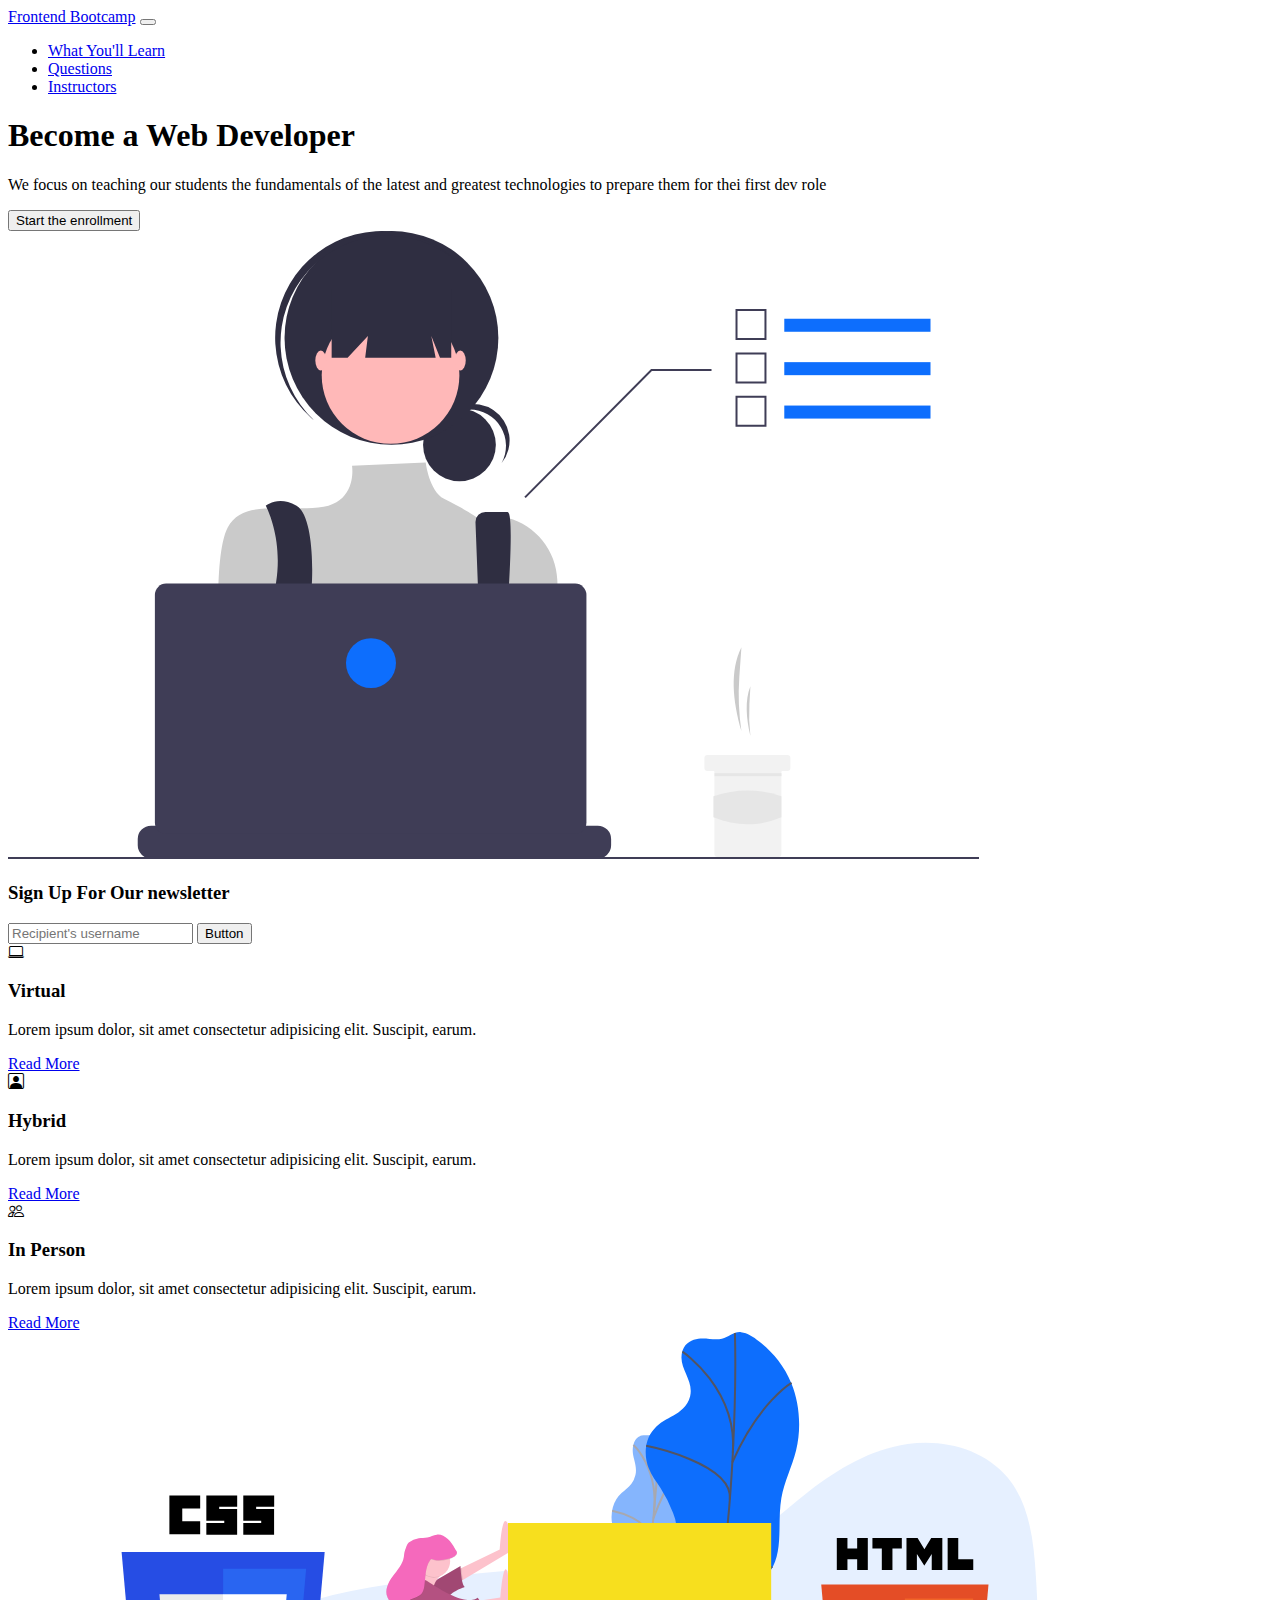
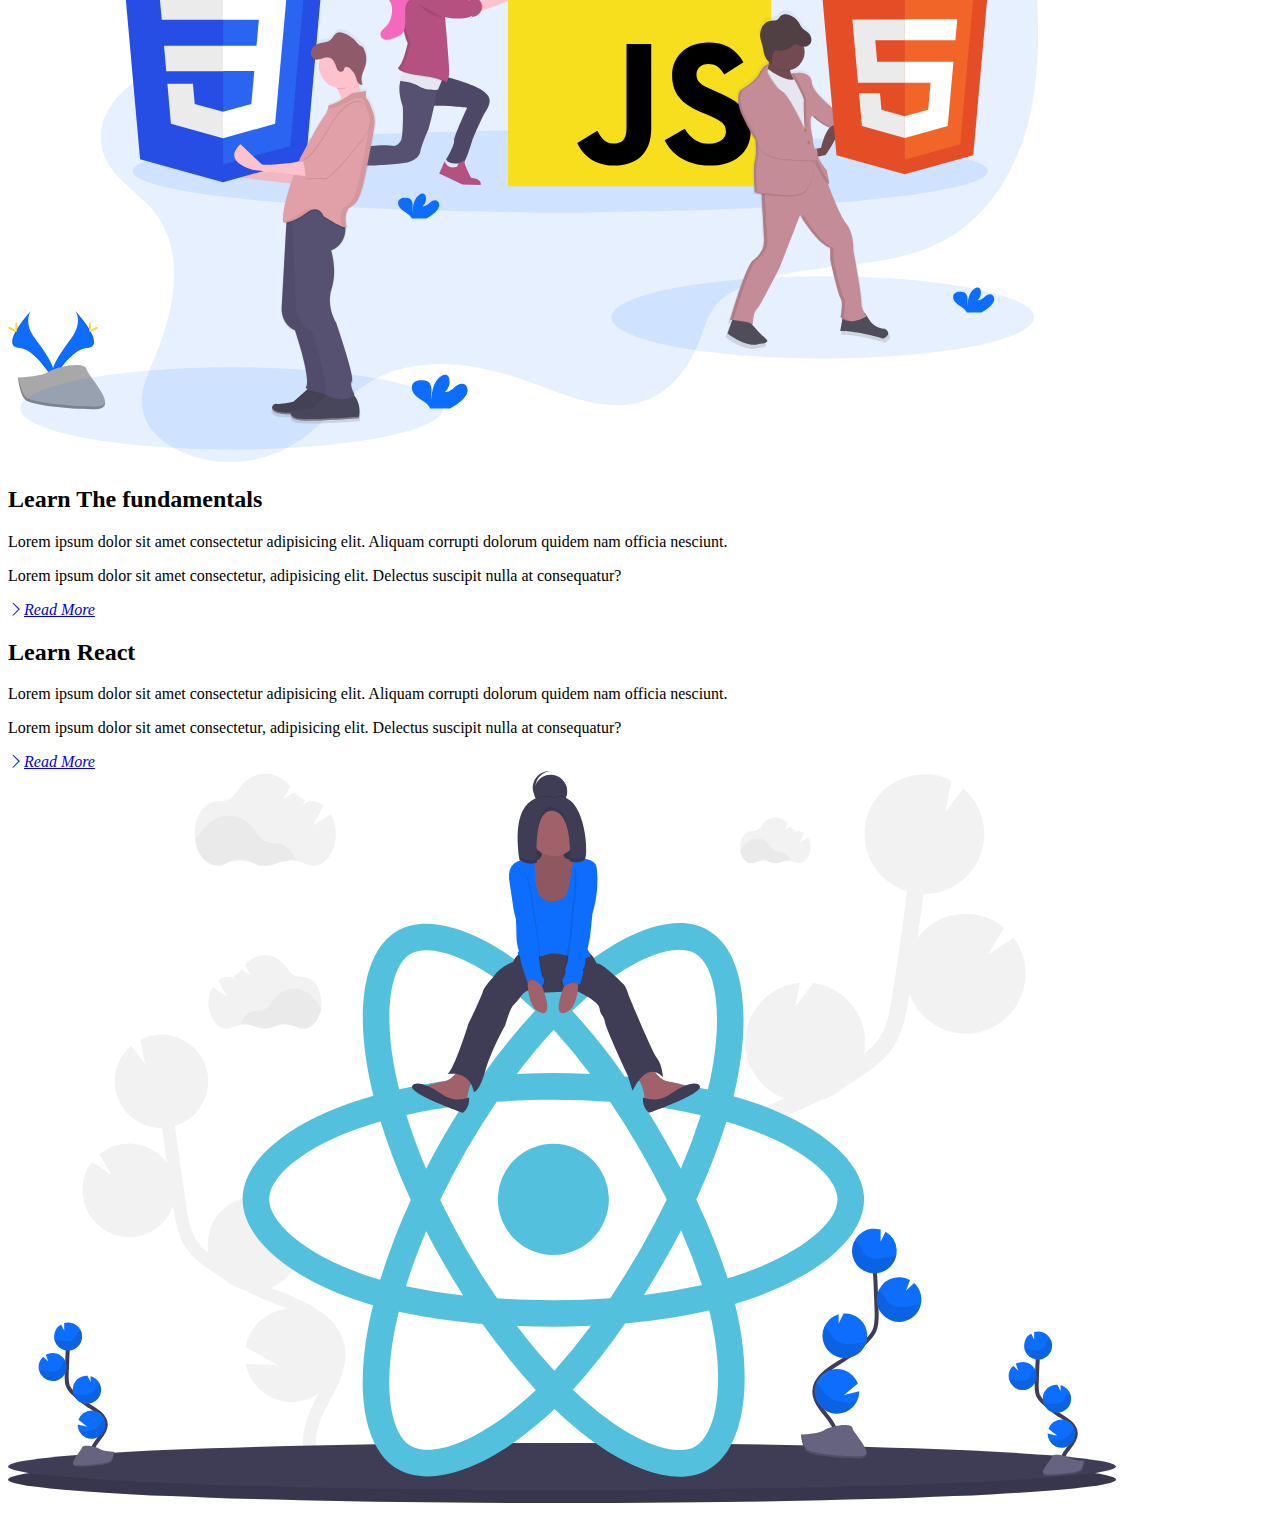
<file: index.html>
<!DOCTYPE html>
<html lang="en">
    <head>
        <meta charset="UTF-8">
        <meta name="viewport" content="width=device-width, initial-scale=1">
        <title></title>
        <link href="https://cdn.jsdelivr.net/npm/bootstrap@5.3.5/dist/css/bootstrap.min.css" rel="stylesheet" integrity="sha384-SgOJa3DmI69IUzQ2PVdRZhwQ+dy64/BUtbMJw1MZ8t5HZApcHrRKUc4W0kG879m7" crossorigin="anonymous">
        <link rel="stylesheet" href="https://cdn.jsdelivr.net/npm/bootstrap-icons@1.11.3/font/bootstrap-icons.min.css">
        <link rel="stylesheet" href="style.css">
    </head>
    <body>
        <!-- NAVBAR -->
        <nav class="navbar navbar-expand-lg bg-dark navbar-dark">
            <div class="container">
                <a href="#" class="navbar-brand">Frontend Bootcamp</a>

                <button 
                    class="navbar-toggler" 
                    type="button" 
                    data-bs-toggle="collapse" 
                    data-bs-target="#navmenu"
                >
                    <span class="navbar-toggler-icon"></span>
                </button>

                <div class="collapse navbar-collapse" id="navmenu">
                    <ul class="navbar-nav">
                        <li class="nav-item">
                            <a href="#learn" class="nav-link">What You'll Learn</a>
                        </li>
                        <li class="nav-item">
                            <a href="#questions" class="nav-link">Questions</a>
                        </li>
                        <li class="nav-item">
                            <a href="#Instructors" class="nav-link">Instructors</a>
                        </li>
                    </ul>
                </div>
            </div>
        </nav>

        <!-- SHOWCASE -->
        <section class="bg-dark text-light pb-5 p-lg-0 text-center text-sm-start">
            <div class="container">
                <div class="d-sm-flex align-items-center justify-content-between">
                    <div>
                        <h1>Become a 
                            <span class="text-warning">Web Developer</span>
                        </h1>
                        <p class="lead my-3">
                            We focus on teaching our students the fundamentals of the latest
                            and greatest technologies to prepare them for thei first dev role
                        </p>
                        <button class="btn btn-primary btn-lg">Start the enrollment</button>
                    </div>
                    <img class="img-fluid w-50 d-none d-sm-block" src="img/showcase.svg" >
                </div>
            </div>
        </section>

        <!-- NEWSLETTER -->
        <section class="bg-primary text-light p-5">
            <div class="container">
                <div class="d-md-flex justify-content-between align-items-center">
                    <h3 class="mb-3 mb-md-0">Sign Up For Our newsletter</h3>

                    <div class="input-group news-input">
                        <input 
                            type="text" 
                            class="form-control" 
                            placeholder="Recipient's username" 
                            aria-label="Recipient's username" 
                            aria-describedby="button-addon2"
                        >
                        <button 
                            class="btn btn-dark btn-lg" 
                            type="button" 
                        >
                            Button
                        </button>
                    </div>
                </div>
            </div>
        </section>

        <!-- Boxes -->
        <section class="p-5">
            <div class="container">
                <div class="row text-center">
                    <div class="col-md">
                        <div class="card bg-dark text-light">
                            <div class="card-body text-center">
                                <div class="h1 mb-3">
                                    <i class="bi bi-laptop"></i>
                                </div>
                                <h3 class="card-title mb-3">
                                    Virtual
                                </h3>
                                <p class="card-text">
                                    Lorem ipsum dolor, sit amet consectetur adipisicing elit. Suscipit, earum.
                                </p>
                                <a href="#" class="btn btn-primary">Read More</a>
                            </div>
                        </div>
                    </div>
                    <div class="col-md">
                        <div class="card bg-secondary text-light">
                            <div class="card-body text-center">
                                <div class="h1 mb-3">
                                    <i class="bi bi-person-square"></i>
                                </div>
                                <h3 class="card-title mb-3">
                                    Hybrid
                                </h3>
                                <p class="card-text">
                                    Lorem ipsum dolor, sit amet consectetur adipisicing elit. Suscipit, earum.
                                </p>
                                <a href="#" class="btn btn-dark">Read More</a>
                            </div>
                        </div>
                    </div>
                    <div class="col-md">
                        <div class="card bg-dark text-light">
                            <div class="card-body text-center">
                                <div class="h1 mb-3">
                                    <i class="bi bi-people"></i>
                                </div>
                                <h3 class="card-title mb-3">
                                    In Person
                                </h3>
                                <p class="card-text">
                                    Lorem ipsum dolor, sit amet consectetur adipisicing elit. Suscipit, earum.
                                </p>
                                <a href="#" class="btn btn-primary">Read More</a>
                            </div>
                        </div>
                    </div>
                </div>
            </div>
        </section>

        <!-- Learn Sections -->
        <section id="learn" class="p-5">
            <div class="container">
                <div class="row align-items-center justify-content-between">
                    <img src="img/fundamentals.svg" class="img-fluid" alt="">
                </div>
                <div class="col-md p-5">
                    <h2>Learn The fundamentals</h2>
                    <p class="lead">Lorem ipsum dolor sit amet consectetur adipisicing elit. Aliquam corrupti dolorum quidem nam officia nesciunt.</p>
                    <p>Lorem ipsum dolor sit amet consectetur, adipisicing elit. Delectus suscipit nulla at consequatur?</p>
                    <a href="#" class="btn btn-light mt-2">
                        <i class="bi bi-chevron-right">Read More</i>
                    </a>
                </div>
            </div>
        </section>
        <section id="learn" class="p-5 bg-dark text-light">
            <div class="container">
                <div class="col-md p-5">
                    <h2>Learn React</h2>
                    <p class="lead">Lorem ipsum dolor sit amet consectetur adipisicing elit. Aliquam corrupti dolorum quidem nam officia nesciunt.</p>
                    <p>Lorem ipsum dolor sit amet consectetur, adipisicing elit. Delectus suscipit nulla at consequatur?</p>
                    <a href="#" class="btn btn-light mt-2">
                        <i class="bi bi-chevron-right">Read More</i>
                    </a>
                </div>
                <div class="row align-items-center justify-content-between">
                    <img src="img/react.svg" class="img-fluid" alt="">
                </div>
            </div>
        </section>
    </body>
    <script src="https://cdn.jsdelivr.net/npm/bootstrap@5.3.5/dist/js/bootstrap.bundle.min.js" integrity="sha384-k6d4wzSIapyDyv1kpU366/PK5hCdSbCRGRCMv+eplOQJWyd1fbcAu9OCUj5zNLiq" crossorigin="anonymous"></script>
</html>
</file>
<file: style.css>
@media(min-width: 768px){
    .news-input{
        width: 50%;
    }
}
</file>
